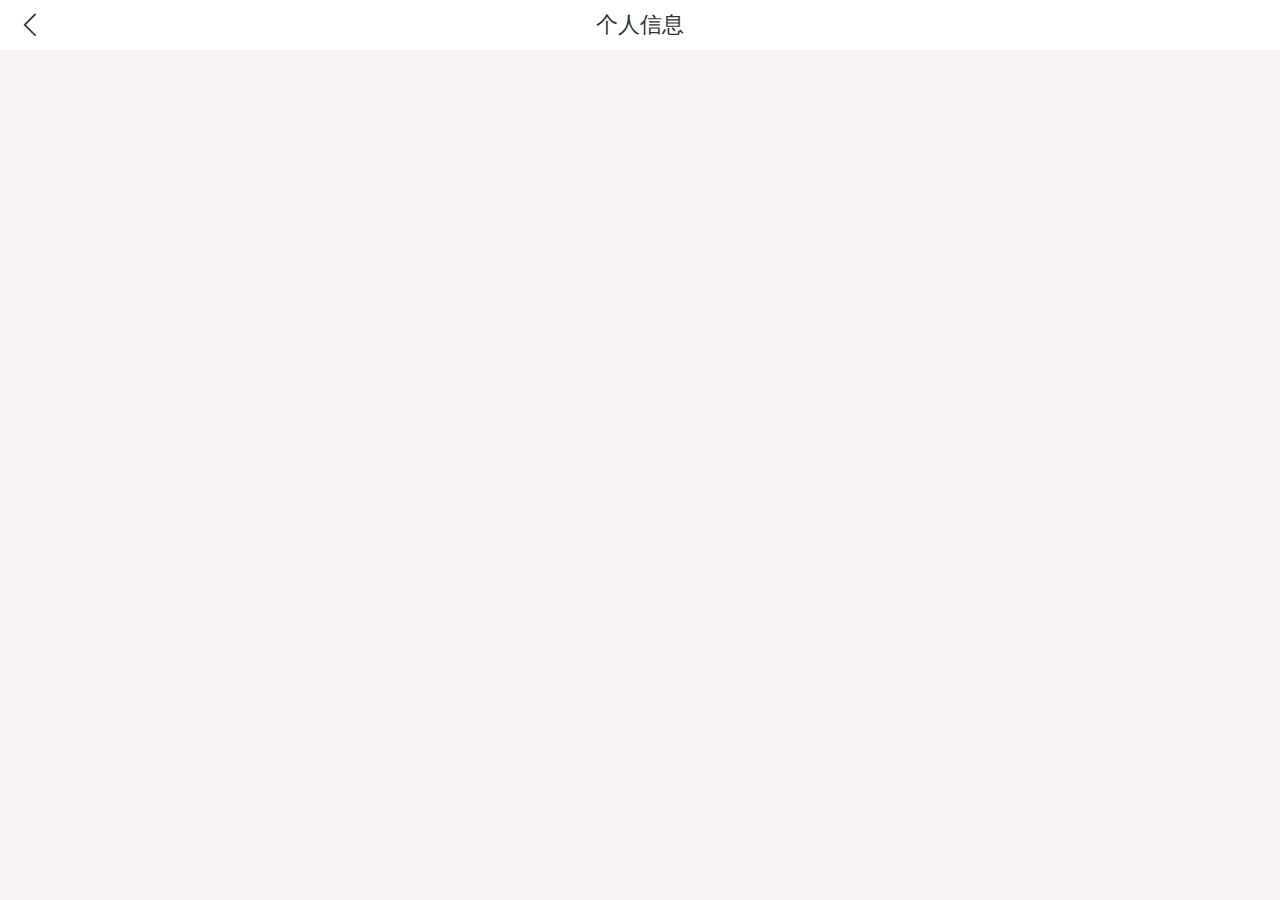
<file: widget/index.html>
<!doctype html>
<html>
<head>
    <meta charset="utf-8">
    <meta name="viewport" content="maximum-scale=1.0,minimum-scale=1.0,user-scalable=0,width=device-width,initial-scale=1.0"/>
    <meta name="format-detection" content="telephone=no,email=no,date=no,address=no">
    <title>Hello APP</title>
    <link rel="stylesheet" type="text/css" href="./css/api.css" />
    <link rel="stylesheet" type="text/css" href="./css/lib/aui.css" />
    <link rel="stylesheet" href="./css/common.css">
    <style media="screen">
      #header{height: 50px;background: #fff;width: 100%;position: relative;box-sizing: content-box;}
      .left{width: 60px;text-align: center;height: 50px;line-height: 50px;}
      .aui-iconfont{font-weight: bolder;font-size: 0.85rem;}
      .right{width: 60px;text-align: center;height: 50px;line-height: 50px;}
      .title{text-align: center;height: 50px;line-height: 50px;font-size: 0.85rem;}
    </style>
</head>
<body>
  <div id="header" class="flex-wrap">
    <div class="left" onclick="closeWin()">
      <i class="aui-iconfont aui-icon-left"></i>
    </div>
    <div class="title flex-con">个人信息</div>
    <div id="right-item" class="right" style="" tapmode="hover">
    </div>
  </div>
</body>
<script type="text/javascript" src="./script/api.js"></script>
<script type="text/javascript" src="./script/config.js"></script>
<script type="text/javascript" src="./script/common.js"></script>
<script type="text/javascript">
    var extra={};
    apiready = function(){
        var header = $api.dom('#header');
        //适配iOS 7+，Android 4.4+状态栏
        $api.fixStatusBar(header);
        $api.fixIos7Bar(header);
        api.setStatusBarStyle({
                    style : 'light',
                    color:"#ff7b17"
                });
        var headerH = $api.offset(header).h;
        extra   = api.pageParam; //IOS接受参数
        platform  = extra['platform'] ;
        if(platform=='ios'){
           $api.setStorage('typeVc',extra['typeVc']);
           plum_session 	= extra['plum_session'] ;
        }else{
            extra 	= JSON.parse(api.appParam); //安卓接收参数方式
            plum_session 	= extra['session'] ;
        }
        // var frameConfig=SKIP_LINK[extra['type']];
         var frameConfig=SKIP_LINK.companyAuthentication;
        var link=frameConfig.name;
        var title=frameConfig.title;
        $api.html($api.dom('.title'),title);
        api.openFrame({
            name: link,
            url: './html/frame-'+link+'.html',
            rect: {
                x: 0,
                y:headerH,
                w: 'auto',
                h: 'auto'
            }
        });
    };
    // 设置右侧按钮组 图片
    function setRightItemIcon(cfg){
      var right=("right" in cfg) && cfg['right'] ? cfg['right'] : false;;
      if(right){
        $api.html($api.dom('.right'),right.text);
        $api.addEvt($api.dom('.right'), 'click', function(){
          api.sendEvent({
              name: right.eventName,
              extra: { }
          });
        })
      }
    }
    /*
     * 设置右侧按钮组 文字
     */
    function setRightItemText(cfg) {
        var right 	= ("right" in cfg) && cfg['right'] ? cfg['right'] : false;
        if(right){
          $api.css($api.dom('.right'), 'width:90px');
          $api.html($api.dom('.right'),right.text);
          $api.addEvt($api.dom('.right'), 'click', function(){
            api.sendEvent({
                name: right.eventName,
                extra: { }
            });
          })
        }
    }
    function closeWin() {
    var left 	= ("left" in extra) && extra['left'] ? extra['left'] : false;
    if (left) {
        api.sendEvent({
            name : left['eventName']
        });
    }
    api.closeWin();
}
</script>
</html>
</file>
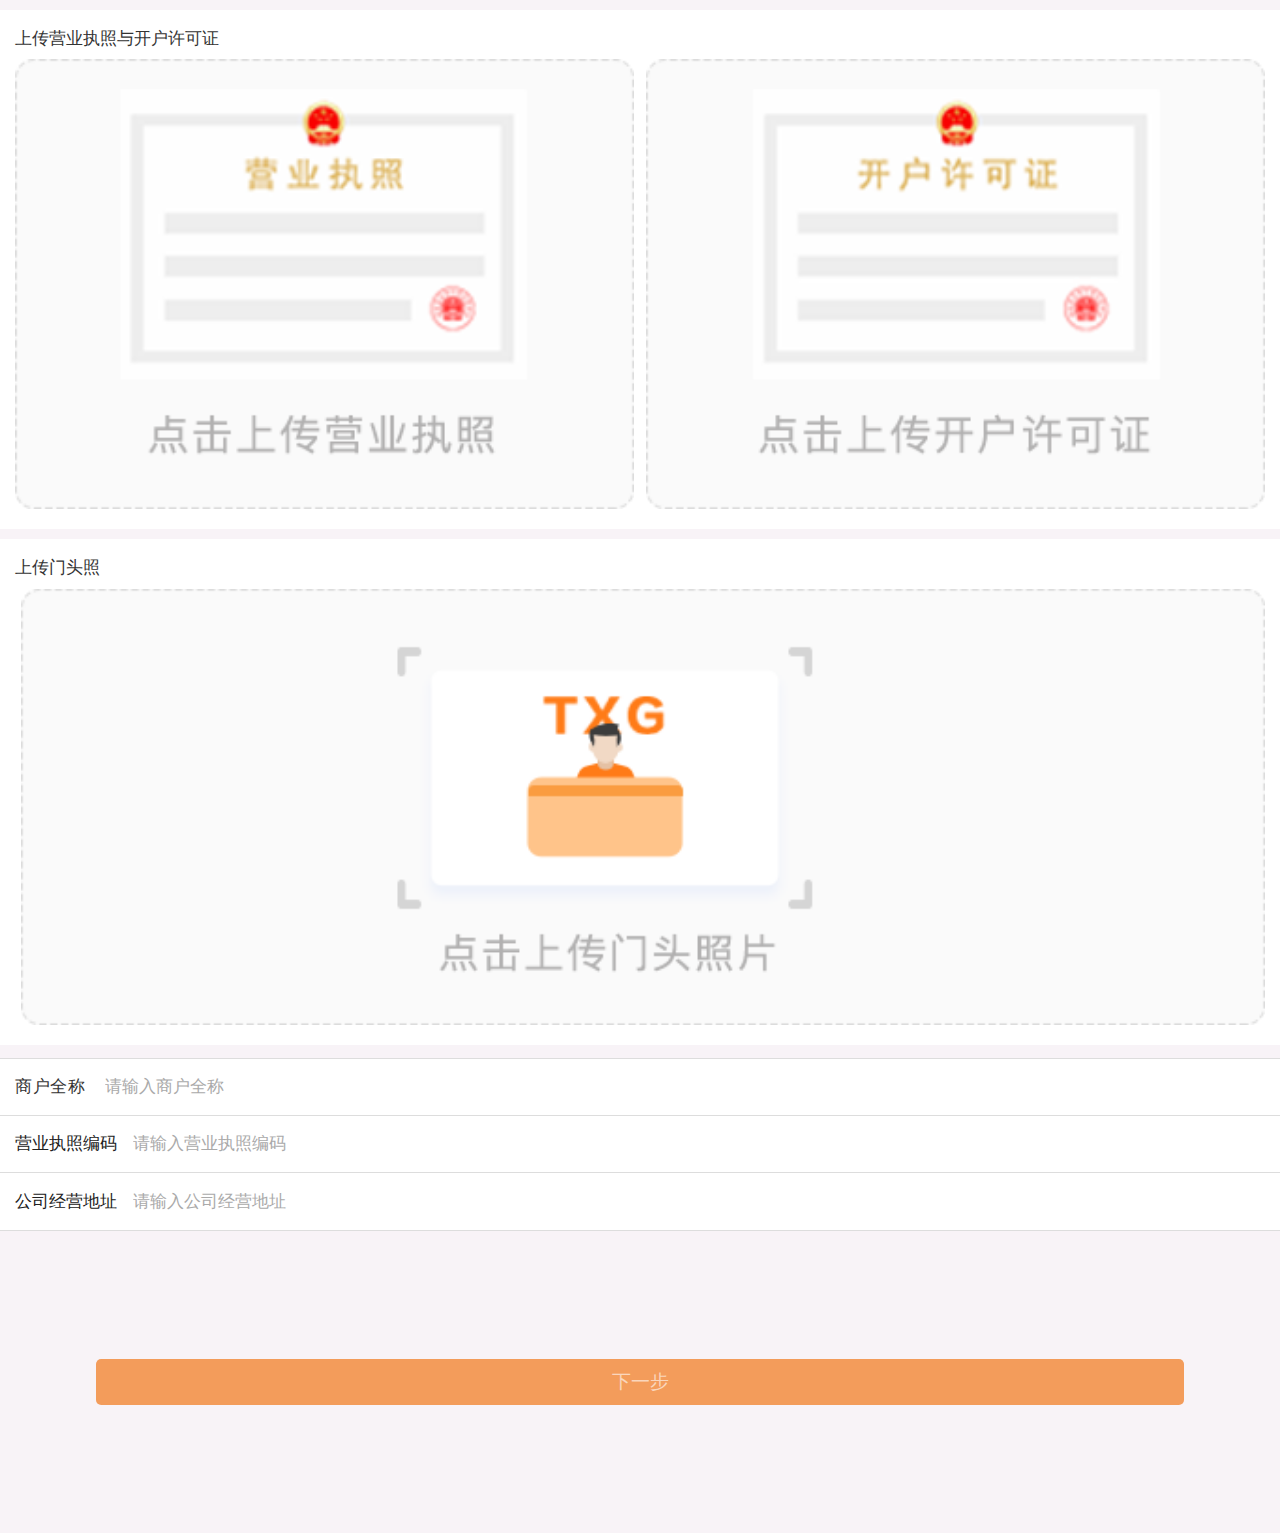
<file: widget/html/frame-companyAuthentication.html>
<!DOCTYPE html>
  <html>
  <head>
      <meta charset="utf-8">
      <meta name="viewport" content="maximum-scale=1.0,minimum-scale=1.0,user-scalable=0,width=device-width,initial-scale=1.0"/>
      <title>开通企业版</title>
      <link rel="stylesheet" type="text/css" href="../css/api.css"/>
      <link rel="stylesheet" type="text/css" href="../css/lib/aui.css"/>
      <link rel="stylesheet" type="text/css" href="../css/common.css"/>
      <link rel="stylesheet" type="text/css" href="../css/companyAuthentication.css"/>
  </head>
  <body>
    <!-- 主内容结构 -->
    <section id="main-con" class="company_authentication">
      <div class="img_list">
        <div class="img_list-caption">上传营业执照与开户许可证</div>
        <div class="img_wrap flex-wrap aui-margin-t-5">
          <div class="yyzz aui-padded-r-5" onclick="getPicture()">
            <img src="../image/yezz.png" alt="">
          </div>
          <div class="khxkz aui-padded-l-5" onclick="getPicture()">
            <img src="../image/khxkz.png" alt="">
          </div>
        </div>
      </div>
      <div class="img_list">
        <div class="img_list-caption">上传门头照</div>
        <div class="img_wrap flex-wrap aui-margin-t-5">
          <div class="doorHead aui-padded-l-5" onclick="getPicture()">
            <img src="../image/mtz.png" alt="">
          </div>
        </div>
      </div>
            <div class="aui-form">
                <form action="">
                    <ul class="aui-list aui-form-list aui-margin-t-10">
                      <li class="aui-list-item flex-wrap">
                          <div class="aui-list-item-inner">
                              <div class="label">
                                  商户全称
                              </div>
                              <div class="aui-list-item-input flex-con">
                                  <input type="text" class="aui-item-input" placeholder="请输入商户全称">
                              </div>
                          </div>
                      </li>

                        <li class="aui-list-item flex-wrap">
                            <div class="aui-list-item-inner">
                                <div class="aui-list-item_name">
                                    营业执照编码
                                </div>
                                <div class="aui-list-item-input flex-con">
                                    <input type="text" class="aui-item-input" placeholder="请输入营业执照编码">
                                </div>
                            </div>
                        </li>
                          <li class="aui-list-item flex-wrap">
                              <div class="aui-list-item-inner">
                                  <div class="aui-list-item_name">
                                      公司经营地址
                                  </div>
                                  <div class="aui-list-item-input flex-con">
                                      <input type="text" class="aui-item-input" placeholder="请输入公司经营地址">
                                  </div>
                              </div>
                          </li>

                    </ul>

                    <div class="aui-btn aui-btn-block aui-btn-disabled" onclick="nextStep()">下一步</div>
                    <!-- <div class="register-btn" tapmode="hover" onclick="confirm()">确定</div> -->
                </form>
            </div>
    </section>
  </body>
  <script type="text/javascript" src="../script/api.js"></script>
  <script type="text/javascript" src="../script/common.js"></script>
  <script type="text/javascript">
      apiready = function(){

      };
      function getPicture(){

        plumSelectPicture(function(path){
          plumUploadImageType(path,'',imgRender)
        })
      }
      function imgRender(src){
        alert(src)
        $api.attr($api.dom('.IDcard img'), 'src', src);
      }
      function nextStep(){
        plumOpenCommonWin('IDcardAuthentication','企业版商户')
      }
  </script>
  </html>
</file>
<file: widget/css/api.css>
html{
	font-family: sans-serif;
}
html,body,header,section,footer,div,ul,ol,li,img,a,span,em,del,legend,center,strong,var,fieldset,form,label,dl,dt,dd,cite,input,hr,time,mark,code,figcaption,figure,textarea,h1,h2,h3,h4,h5,h6,p{
	margin:0;
	border:0;
	padding:0;
	font-style:normal;
}
html,body {
	-webkit-touch-callout:none;
	-webkit-text-size-adjust:none;
	-webkit-tap-highlight-color:rgba(0, 0, 0, 0);
	-webkit-user-select:none;
	background-color: #fff;
}
nav,article,aside,details,main,header,footer,section,fieldset,figcaption,figure{
	display: block;
}
img,a,button,em,del,strong,var,label,cite,small,time,mark,code,textarea{
	display:inline-block;
}
header,section,footer {
	position:relative;
}
ol,ul{
	list-style:none;
}
input,button,textarea {
	border:0;
	margin:0;
	padding:0;
	font-size:1em;
	line-height:1em;
	/*-webkit-appearance:none;*/
	background-color:rgba(0, 0, 0, 0);
}
span{
	display:inline-block;
}
a:active, a:hover {
  outline: 0;
}
a, a:visited{
	text-decoration:none;
}

label, .wordWrap{
    word-wrap: break-word;
    word-break: break-all;
}
table {
  border-collapse: collapse;
  border-spacing: 0;
}
td,th {
  padding: 0;
}
.clearfix:after{
	content: ' ';
	display: block;
	clear: both;
	visibility:hidden;
	line-height: 0;
	height:0;
}
.loading_more{
	display: block;
	height: 1.5em;
	width: 100%;
}
.loading_more:before {
	display: inline-block; vertical-align: text-bottom;
	content: ' '; height: 16px; width: 16px; margin-right: 6px;
	background: url(../image/loading_more.gif) no-repeat center;
	-webkit-background-size: contain;
	background-size: contain;
} 
.loading_more:after {
	content: '加载更多';	
}
</file>
<file: widget/css/lib/aui.css>
/*
 * =========================================================================
 * APIClud - AUI UI 框架    流浪男  QQ：343757327  http://www.auicss.com
 * Verson 2.1
 * =========================================================================
 */
 /*初始化类*/
@charset "UTF-8";
html{
	font-family: "Helvetica Neue", Helvetica, sans-serif;
	font-size: 20px;
}
html,body {
	-webkit-touch-callout:none;
	-webkit-text-size-adjust:none;
	-webkit-tap-highlight-color:rgba(0, 0, 0, 0);
	-webkit-user-select:none;
	width: 100%;
}
body {
	line-height: 1.5;
	font-size: 0.8rem;
	color: #212121;
	background-color: #f5f5f5;
	outline: 0;
}
html,body,header,section,footer,div,ul,ol,li,img,a,span,em,del,legend,center,strong,var,fieldset,form,label,dl,dt,dd,cite,input,hr,time,mark,code,figcaption,figure,textarea,h1,h2,h3,h4,h5,h6,p{
	margin:0;
	border:0;
	padding:0;
	font-style:normal;
}
* {
	-webkit-box-sizing: border-box;
	      	box-sizing: border-box;
	-webkit-user-select: none;
	-webkit-tap-highlight-color: transparent;
	outline: none;
}
@media only screen and (min-width: 400px) {
	html {
		font-size: 21.33333333px !important;
	}
}
@media only screen and (min-width: 414px) {
	html {
		font-size: 21px !important;
	}
}
@media only screen and (min-width: 480px) {
	html {
		font-size: 25.6px !important;
	}
}
ul, li {
	list-style: none;
}
p {
	font-size: 0.7rem;
	color: #757575;
}
a {
	color: #0062cc;
	text-decoration: none;
	background-color: transparent;
}
textarea {
	overflow: hidden;
	resize: none;
}
button {
	overflow: visible;
}
button,select {
	text-transform: none;
}
button,input,select,textarea {
	font: inherit;
	color: inherit;
}
/*自动隐藏文字*/
.aui-ellipsis-1 {
	overflow: hidden;
	white-space: nowrap;
	text-overflow: ellipsis;
}
.aui-ellipsis {
	display: -webkit-box !important;
	overflow: hidden;
	text-overflow: ellipsis;
	word-wrap: break-word;
	word-break: break-all;
	white-space: normal !important;
	-webkit-line-clamp: 1;
	-webkit-box-orient: vertical;
}
.aui-ellipsis-2 {
	display: -webkit-box !important;
	overflow: hidden;
	text-overflow: ellipsis;
	word-wrap: break-word;
	word-break: break-all;
	white-space: normal !important;
	-webkit-line-clamp: 2;
	-webkit-box-orient: vertical;
}
/*水平线*/
.aui-hr {
	width: 100%;
	position: relative;
	border-top: 1px solid #dddddd;
	height: 1px;
}
@media screen and (-webkit-min-device-pixel-ratio:1.5) {
	.aui-hr{
		border: none;
        background-size: 100% 1px;
		background-repeat: no-repeat;
		background-position: top;
        background-image: linear-gradient(0,#dddddd,#dddddd 50%,transparent 50%);
        background-image: -webkit-linear-gradient(90deg,#dddddd,#dddddd 50%,transparent 50%);
	}
}
/*内外边距类*/
.aui-padded-0 {
	padding: 0 !important;
}
.aui-padded-5 {
	padding: 0.25rem !important;
}
.aui-padded-10 {
	padding: 0.5rem !important;
}
.aui-padded-15 {
	padding: 0.75rem !important;
}
.aui-padded-t-0 {
	padding-top: 0 !important;
}
.aui-padded-t-5 {
	padding-top: 0.25rem !important;
}
.aui-padded-t-10 {
	padding-top: 0.5rem !important;
}
.aui-padded-t-15 {
	padding-top: 0.75rem !important;
}
.aui-padded-b-0 {
	padding-bottom: 0 !important;
}
.aui-padded-b-5 {
	padding-bottom: 0.25rem !important;
}
.aui-padded-b-10 {
	padding-bottom: 0.5rem !important;
}
.aui-padded-b-15 {
	padding-bottom: 0.75rem !important;
}
.aui-padded-l-0 {
	padding-left: 0 !important;
}
.aui-padded-l-5 {
	padding-left: 0.25rem !important;
}
.aui-padded-l-10 {
	padding-left: 0.5rem !important;
}
.aui-padded-l-15 {
	padding-left: 0.75rem !important;
}
.aui-padded-r-0 {
	padding-right: 0 !important;
}
.aui-padded-r-5 {
	padding-right: 0.25rem !important;
}
.aui-padded-r-10 {
	padding-right: 0.5rem !important;
}
.aui-padded-r-15 {
	padding-right: 0.75rem !important;
}
.aui-margin-0 {
	margin: 0 !important;
}
.aui-margin-5 {
	margin: 0.25rem !important;
}
.aui-margin-10 {
	margin: 0.5rem !important;
}
.aui-margin-15 {
	margin: 0.75rem !important;
}
.aui-margin-t-0 {
	margin-top: 0 !important;
}
.aui-margin-t-5 {
	margin-top: 0.25rem !important;
}
.aui-margin-t-10 {
	margin-top: 0.5rem !important;
}
.aui-margin-t-15 {
	margin-top: 0.75rem !important;
}
.aui-margin-b-0 {
	margin-bottom: 0 !important;
}
.aui-margin-b-5 {
	margin-bottom: 0.25rem !important;
}
.aui-margin-b-10 {
	margin-bottom: 0.5rem !important;
}
.aui-margin-b-15 {
	margin-bottom: 0.75rem !important;
}
.aui-margin-l-0 {
	margin-left: 0 !important;
}
.aui-margin-l-5 {
	margin-left: 0.25rem !important;
}
.aui-margin-l-10 {
	margin-left: 0.5rem !important;
}
.aui-margin-l-15 {
	margin-left: 0.75rem !important;
}
.aui-margin-r-0 {
	margin-right: 0 !important;
}
.aui-margin-r-5 {
	margin-right: 0.25rem !important;
}
.aui-margin-r-10 {
	margin-right: 0.5rem !important;
}
.aui-margin-r-15 {
	margin-right: 0.75rem !important;
}
.aui-clearfix {
	clear: both;
}
.aui-clearfix:before {
	display: table;
	content: " ";
}
.aui-clearfix:after {
	clear: both;
}
/*文字对齐*/
.aui-text-left {
	text-align: left !important;
}
.aui-text-center {
	text-align: center !important;
}
.aui-text-justify {
	text-align: justify !important;
}
.aui-text-right {
	text-align: right !important;
}
/*文字、背景颜色*/
h1,h2,h3,h4,h5,h6 {
	font-weight: 400;
}
h1 {
	font-size: 1.2rem;
}
h2 {
	font-size: 1rem;
}
h3 {
	font-size: 0.8rem;
}
h4 {
	font-size: 0.7rem;
}
h5 {
	font-size: 0.7rem;
	font-weight: normal;
	color: #757575;
}
h6 {
	font-size: 0.7rem;
	font-weight: normal;
	color: #757575;
}
h1 small,h2 small,h3 small,h4 small {
	font-weight: normal;
	line-height: 1;
	color: #757575;
}
h5 small,h6 small {
	font-weight: normal;
	line-height: 1;
	color: #757575;
}
h1 small,h2 small,h3 small {
	font-size: 65%;
}
h4 small,h5 small,h6 small {
	font-size: 75%;
}
img {
	max-width: 100%;
	display: block;
}
.aui-font-size-12 {
	font-size: 0.6rem !important;
}
.aui-font-size-14 {
	font-size: 0.7rem !important;
}
.aui-font-size-16 {
	font-size: 0.8rem !important;
}
.aui-font-size-18 {
	font-size: 0.9rem !important;
}
.aui-font-size-20 {
	font-size: 1rem !important;
}
.aui-text-default {
	color: #212121 !important;
}
.aui-text-white {
	color: #ffffff !important;
}
.aui-text-primary {
	color: #00bcd4 !important;
}
.aui-text-success {
	color: #009688 !important;
}
.aui-text-info {
	color: #03a9f4 !important;
}
.aui-text-warning {
	color: #ffc107 !important;
}
.aui-text-danger {
	color: #e51c23 !important;
}
.aui-text-pink {
	color: #e91e63 !important;
}
.aui-text-purple {
	color: #673ab7 !important;
}
.aui-text-indigo {
	color: #3f51b5 !important;
}
.aui-bg-default {
	background-color: #f5f5f5 !important;
}
.aui-bg-primary {
	background-color: #00bcd4 !important;
}
.aui-bg-success {
	background-color: #009688 !important;
}
.aui-bg-info {
	background-color: #03a9f4 !important;
}
.aui-bg-warning {
	background-color: #f1c40f !important;
}
.aui-bg-danger {
	background-color: #e51c23 !important;
}
.aui-bg-pink {
	background-color: #e91e63 !important;
}
.aui-bg-purple {
	background-color: #673ab7 !important;
}
.aui-bg-indigo {
	background-color: #3f51b5 !important;
}
/*警告、成功颜色*/
.aui-warning,
.aui-warning label,
.aui-warning .aui-input,
.aui-warning .aui-iconfont {
	color: #e51c23 !important;
}
.aui-success,
.aui-success label,
.aui-success .aui-input,
.aui-success .aui-iconfont {
	color: #009688 !important;
}
/*对齐,显示，隐藏等*/
.aui-pull-right {
	float: right !important;
}
.aui-pull-left {
	float: left !important;
}
.aui-hide {
	display: none !important;
}
.aui-show {
	display: block !important;
}
.aui-invisible {
	visibility: hidden;
}
.aui-inline {
	display: inline-block;
	vertical-align: top;
}
.aui-mask {
    position: fixed;
    width: 100%;
    height: 100%;
    top: 0;
    left: 0;
    background: rgba(0, 0, 0, 0.3);
    opacity: 0;
    z-index: 99;
    visibility: hidden;
    -webkit-transition: opacity .3s,-webkit-transform .3s;
    transition: opacity .3s,transform .3s;
}
.aui-mask.aui-mask-in {
	visibility: visible;
  	opacity: 1;
}
.aui-mask.aui-mask-out {
	opacity: 0;
}
img.aui-img-round {
	border-radius: 50%;
}
/*基本容器*/
.aui-content {
	-webkit-overflow-scrolling: touch;
	overflow-x: hidden;
	word-break: break-all;
}
.aui-content-padded {
  	margin: 0.75rem;
  	position: relative;
  	word-break: break-all;
  	-webkit-overflow-scrolling: touch;
}
/*栅格类*/
.aui-row {
	overflow: hidden;
	margin: 0;
}
.aui-row-padded {
	margin-left: -0.125rem;
	margin-right: -0.125rem;
}
.aui-row-padded [class*=aui-col-] {
	padding: 0.125rem;
}
.aui-col-xs-1,.aui-col-xs-2,.aui-col-xs-3,.aui-col-xs-4,.aui-col-xs-5,.aui-col-xs-6,.aui-col-xs-7,.aui-col-xs-8,.aui-col-xs-9,.aui-col-xs-10,.aui-col-xs-11,.aui-col-5 {
	position: relative;
	float: left;
}
.aui-col-xs-12 {
	width: 100%;
	position: relative;
}
.aui-col-xs-11 {
	width: 91.66666667%;
}
.aui-col-xs-10 {
	width: 83.33333333%;
}
.aui-col-xs-9 {
	width: 75%;
}
.aui-col-xs-8 {
	width: 66.66666667%;
}
.aui-col-xs-7 {
	width: 58.33333333%;
}
.aui-col-xs-6 {
	width: 50%;
}
.aui-col-xs-5 {
	width: 41.66666667%;
}
.aui-col-xs-4 {
	width: 33.33333333%;
}
.aui-col-xs-3 {
	width: 25%;
}
.aui-col-xs-2 {
	width: 16.66666667%;
}
.aui-col-xs-1 {
	width: 8.33333333%;
}
.aui-col-5 {
	width: 20%;
}
/*标签*/
.aui-label {
	display: inline-block;
	padding: 0.2rem 0.25rem;
	font-size: 0.6rem;
	line-height: 1;
	color: #616161;
    background-color: #dddddd;
	text-align: center;
	white-space: nowrap;
	vertical-align: middle;
	border-radius: 0.15rem;
	position: relative;
}

.aui-label-primary {
	color: #ffffff;
	background-color: #00bcd4;
}
.aui-label-success {
	color: #ffffff;
	background-color: #009688;
}
.aui-label-info {
  color: #ffffff;
  background-color: #03a9f4;
}
.aui-label-warning {
	color: #ffffff;
	background-color: #ffc107;
}
.aui-label-danger {
	color: #ffffff;
	background-color: #e51c23;
}
.aui-label-outlined {
	background-color: transparent;
	position: relative;
}
.aui-label-outlined:after {
    -webkit-border-radius: 2px;
    border-radius: 2px;
    height: 200%;
    content: '';
    width: 200%;
	border: 1px solid #d9d9d9;
    position: absolute;
    top: -1px;
    left: -1px;
    transform: scale(0.5);
    -webkit-transform: scale(0.5);
    transform-origin: 0 0;
    -webkit-transform-origin: 0 0;
    z-index: 1;
}
.aui-label-outlined.aui-label-primary,
.aui-label-outlined.aui-label-primary:after {
	color: #00bcd4;
	border-color: #00bcd4;
}
.aui-label-outlined.aui-label-success,
.aui-label-outlined.aui-label-success:after {
	color: #009688;
	border-color: #009688;
}
.aui-label-outlined.aui-label-info,
.aui-label-outlined.aui-label-info:after {
  	color: #03a9f4;
  	border-color: #03a9f4;
}
.aui-label-outlined.aui-label-warning,
.aui-label-outlined.aui-label-warning:after {
	color: #ffc107;
	border-color: #ffc107;
}
.aui-label-outlined.aui-label-danger,
.aui-label-outlined.aui-label-danger:after {
	color: #e51c23;
	border-color: #e51c23;
}
.aui-label .aui-iconfont {
	font-size: 0.6rem;
}
/*角标*/
.aui-badge {
	display: inline-block;
	width: auto;
	text-align: center;
	min-width: 0.8rem;
	height: 0.8rem;
    line-height: 0.8rem;
    padding: 0 0.2rem;
    font-size: 0.6rem;
    color: #ffffff;
    background-color: #ff2600;
    border-radius: 0.4rem;
    position: absolute;
    top: 0.2rem;
    left: 60%;
    z-index: 99;
}
.aui-dot {
	display: inline-block;
    width: 0.4rem;
    height: 0.4rem;
    background: #ff2600;
    border-radius: 0.5rem;
    position: absolute;
    top: 0.3rem;
    right: 20%;
    z-index: 99;
}
/*按钮样式*/
button, .aui-btn {
	position: relative;
	display: inline-block;
	font-size: 0.7rem;
	font-weight: 400;
	font-family: inherit;
	text-decoration: none;
	text-align: center;
	margin: 0;
	background: #dddddd;
	padding: 0 0.6rem;
	height: 1.5rem;
	line-height: 1.5rem;
	border-radius: 0.2rem;
	white-space: nowrap;
	text-overflow: ellipsis;
	vertical-align: middle;
	-webkit-box-sizing: border-box;
			box-sizing: border-box;
	-webkit-user-select: none;
	      	user-select: none;
}
.aui-btn:active {
	color: #212121;
	background-color: #bdbdbd;
}
.aui-btn-primary {
	color: #ffffff;
	background-color: #00bcd4;
}
.aui-btn-primary.aui-active, .aui-btn-primary:active {
	color: #ffffff;
	background-color: #00acc1;
}
.aui-btn-success {
	color: #ffffff;
	background-color: #009688;
}
.aui-btn-success.aui-active, .aui-btn-success:active {
	color: #fff;
	background-color: #00897b;
}
.aui-btn-info {
	color: #ffffff !important;
	background-color: #03a9f4 !important;
}
.aui-btn-info.aui-active, .aui-btn-info:active {
	color: #fff !important;
	background-color: #039be5 !important;
}
.aui-btn-warning {
	color: #ffffff !important;
	background-color: #ffc107 !important;
}
.aui-btn-warning.aui-active, .aui-btn-warning:active {
	color: #ffffff !important;
	background-color: #ffb300 !important;
}
.aui-btn-danger {
	color: #ffffff !important;
	background-color: #e51c23 !important;
}
.aui-btn-danger.aui-active, .aui-btn-danger:active {
	color: #ffffff !important;
	background-color: #dd191b !important;
}
.aui-btn-block {
	display: block;
	width: 100%;
	height: 2.5rem;
	line-height: 2.55rem;
	margin-bottom: 0;
	font-size: 0.9rem;
}
.aui-btn-block.aui-btn-sm {
	font-size: 0.7rem;
	height: 1.8rem;
	line-height: 1.85rem;
}
.aui-btn .aui-iconfont, .aui-btn-block .aui-iconfont {
	margin-right: 0.3rem;
}
.aui-btn .aui-badge, .aui-btn-block .aui-badge {
	margin-left: 0.3rem;
}
.aui-btn-outlined {
	background: transparent !important;
	border: 1px solid #bdbdbd;
}
.aui-btn-outlined:active {
	background: transparent !important;
}
.aui-btn-default.aui-btn-outlined {
	color: #bdc3c7 !important;
	border: 1px solid #dcdcdc !important;
}
.aui-btn-primary.aui-btn-outlined {
	color: #00bcd4 !important;
	border: 1px solid #00bcd4 !important;
}
.aui-btn-success.aui-btn-outlined {
	color: #009688 !important;
	border: 1px solid #009688 !important;
}
.aui-btn-info.aui-btn-outlined {
	color: #03a9f4 !important;
	border: 1px solid #03a9f4 !important;
}
.aui-btn-warning.aui-btn-outlined {
	color: #ffc107 !important;
	border: 1px solid #ffc107 !important;
}
.aui-btn-danger.aui-btn-outlined {
	color: #e51c23 !important;
	border: 1px solid #e51c23 !important;
}
/*
*表单类\输入框\radio\checkbox
**/
.aui-input,
input[type="text"],
input[type="password"],
input[type="search"],
input[type="email"],
input[type="tel"],
input[type="url"],
input[type="date"],
input[type="datetime-local"],
input[type="time"],
input[type="number"],
select,
textarea {
    border: none;
    background-color: transparent;
    border-radius: 0;
    box-shadow: none;
    display: block;
    padding: 0;
    margin: 0;
    width: 100%;
    height: 2.2rem;
    line-height: normal;
    color: #424242;
    font-size: 0.8rem;
    font-family: inherit;
    box-sizing: border-box;
    -webkit-user-select: text;
            user-select: text;
    -webkit-appearance: none;
            appearance: none;
}
input[type="search"]::-webkit-search-cancel-button {
	display: none;
}
.aui-scroll-x {
	position: relative;
	overflow-y: auto;
	-webkit-overflow-scrolling: touch;
}
.aui-scroll-y {
	position: relative;
	width: 100%;
	overflow-x: auto;
	-webkit-overflow-scrolling: touch;
}
::-webkit-scrollbar{
	width:0px;
}
/*列表*/
.aui-list {
    position: relative;
    font-size: 0.8rem;
    background-color: #ffffff;
    border-top: 1px solid #dddddd;
}
.aui-list .aui-content {
	overflow: hidden;
}
.aui-list.aui-list-noborder,
.aui-list.aui-list-noborder {
    border-top: none;
}
.aui-list .aui-list-header {
    background-color: #dddddd;
    color: #212121;
    position: relative;
    font-size: 0.6rem;
    padding: 0.4rem 0.75rem;
    -webkit-box-sizing: border-box;
    		box-sizing: border-box;
    display: -webkit-box;
    display: -webkit-flex;
    display: flex;
    -webkit-box-pack: justify;
    -webkit-justify-content: space-between;
    		justify-content: space-between;
    -webkit-box-align: center;
    -webkit-align-items: center;
    		align-items: center;
}
.aui-list .aui-list-item {
    list-style: none;
    margin: 0;
    padding: 0;
    padding-left: 0.75rem;
    color: #212121;
    border-bottom: 1px solid #dddddd;
    position: relative;
    min-height: 2.2rem;
    -webkit-box-sizing: border-box;
    		box-sizing: border-box;
    display: -webkit-box;
    display: -webkit-flex;
    display: flex;
    -webkit-box-pack: justify;
    -webkit-justify-content: space-between;
    		justify-content: space-between;
}
.aui-list.aui-list-noborder .aui-list-item:last-child {
    border-bottom: 0;
}
.aui-list .aui-list-item-inner {
    position: relative;
    min-height: 2.2rem;
	padding-right: 0.75rem;
    width: 100%;
    -webkit-box-sizing: border-box;
    		box-sizing: border-box;
    display: -webkit-box;
    display: -webkit-flex;
    display: flex;
    -webkit-box-flex: 1;
    -webkit-box-pack: justify;
    -webkit-justify-content: space-between;
			justify-content: space-between;
    -webkit-box-align: center;
    -webkit-align-items: center;
			align-items: center;
}

.aui-list .aui-list-item:active {
    background-color: #f5f5f5;
}
.aui-list .aui-list-item-text {
    font-size: 0.7rem;
    color: #757575;
    position: relative;
    -webkit-box-sizing: border-box;
    		box-sizing: border-box;
    display: -webkit-box;
    display: -webkit-flex;
    display: flex;
    -webkit-box-pack: justify;
    -webkit-justify-content: space-between;
            justify-content: space-between;
    -webkit-align-items: center;
    		align-items: center;
}
.aui-list .aui-list-item-title {
    font-size: 0.8rem;
    position: relative;
    max-width: 100%;
    color: #212121;
}
.aui-list .aui-list-item-right,
.aui-list-item-title-row em {
	max-width: 50%;
	position: relative;
    font-size: 0.6rem;
    color: #757575;
    margin-left: 0.25rem;
}
.aui-list .aui-list-item-inner p {
    overflow: hidden;
}
.aui-list .aui-list-media-list {
    -webkit-box-orient: vertical;
    -webkit-box-direction: normal;
    -webkit-flex-direction: column;
            flex-direction: column;
}
.aui-media-list-item-inner {
	-webkit-box-sizing: border-box;
			box-sizing: border-box;
    display: -webkit-box;
    display: -webkit-flex;
    display: flex;
}
.aui-media-list .aui-list-item {
	display: block;
}
.aui-media-list .aui-list-item-inner {
	display: block;
	padding-top: 0.5rem;
    padding-bottom: 0.5rem;
}
.aui-media-list-item-inner + .aui-info {
	margin-right: 0.75rem;
}
.aui-list .aui-list-item-media {
	width: 4.5rem;
	position: relative;
    padding: 0.5rem 0;
    padding-right: 0.75rem;
    display: inherit;
    -webkit-flex-shrink: 0;
    		flex-shrink: 0;
    -webkit-flex-wrap: nowrap;
    		flex-wrap: nowrap;
    -webkit-box-align: center;
    -webkit-align-items: flex-start;
            align-items: flex-start;
}
.aui-list .aui-list-item-media img {
	width: 100%;
    display: block;
}
.aui-list .aui-list-item-media-list {
	margin-top: 0.25rem;
	padding-right: 0;
	display: block;
}
.aui-list [class*=aui-col-xs-] img{
    max-width: 100%;
    width: 100%;
    display: block;
}
.aui-list-item-middle .aui-list-item-inner:after {
	display: block;
}
.aui-list .aui-list-item-middle > .aui-list-item-media,
.aui-list .aui-list-item-middle > .aui-list-item-inner,
.aui-list .aui-list-item-middle > * {
    -webkit-box-align: center;
    		box-align: center;
    -webkit-align-items: center;
    		align-items: center;
}
.aui-list .aui-list-item-center > .aui-list-item-media,
.aui-list .aui-list-item-center > .aui-list-item-inner,
.aui-list .aui-list-item-center {
    -webkit-box-pack: center;
    -webkit-justify-content: center;
        	justify-content: center;
}
.aui-list .aui-list-item i.aui-iconfont {
    -webkit-align-self: center;
            align-self: center;
    font-size: 0.8rem;
}
.aui-list-item-inner.aui-list-item-arrow {
    overflow: hidden;
    padding-right: 1.5rem;
}
.aui-list-item-arrow:before {
    content: '';
    width: 0.4rem;
    height: 0.4rem;
    position: absolute;
    top: 50%;
    right: 0.75rem;
    margin-top: -0.2rem;
    background: transparent;
    border: 1px solid #dddddd;
    border-top: none;
    border-right: none;
    z-index: 2;
    -webkit-border-radius: 0;
            border-radius: 0;
    -webkit-transform: rotate(-135deg);
            transform: rotate(-135deg);
}
.aui-list-item.aui-list-item-arrow {
    padding-right: 0.75rem;
}
.aui-list label {
    line-height: 1.3rem;
}
.aui-list.aui-form-list .aui-list-item:active {
	background-color: #ffffff;
}
.aui-list.aui-form-list .aui-list-item-inner {
	-webkit-box-sizing: border-box;
    		box-sizing: border-box;
    display: -webkit-box;
    display: -webkit-flex;
    display: flex;
	padding: 0;
}
.aui-list .aui-list-item-label,
.aui-list .aui-list-item-label-icon {
	color: #212121;
    width: 35%;
    min-width: 1.5rem;
    margin: 0;
    padding: 0;
    padding-right: 0.25rem;
    line-height: 2.2rem;
    position: relative;
    overflow: hidden;
    white-space: nowrap;
    max-width: 100%;
    -webkit-box-sizing: border-box;
    		box-sizing: border-box;
    display: -webkit-box;
    display: -webkit-flex;
    display: flex;
    -webkit-align-items: center;
            align-items: center;
}
.aui-list .aui-list-item-label-icon {
    width: auto;
    padding-right: 0.75rem;
}
.aui-list .aui-list-item-input {
    width: 100%;
    padding: 0;
    padding-right: 0.75rem;
    -webkit-box-flex: 1;
            box-flex: 1;
    -webkit-flex-shrink: 1;
            flex-shrink: 1;
}
.aui-list.aui-select-list .aui-list-item:active {
	background-color: #ffffff;
}
.aui-list.aui-select-list .aui-list-item-inner {
    display: block;
    padding-top: 0.5rem;
    padding-bottom: 0.5rem;
    -webkit-align-self: stretch;
    		align-self: stretch;
}
.aui-list.aui-select-list .aui-list-item-label {
	width: auto;
	min-width: 2.2rem;
    padding: 0.5rem 0;
    padding-right: 0.75rem;
}
.aui-list.aui-form-list .aui-list-item-btn {
	padding: 0.75rem 0.75rem 0.75rem 0;
}
.aui-list textarea {
    overflow: auto;
    margin: 0.5rem 0;
    height: 3rem;
    line-height: 1rem;
    resize: none;
}
.aui-list .aui-list-item-right .aui-badge,
.aui-list .aui-list-item-right .aui-dot {
	display: inherit;
}
@media screen and (-webkit-min-device-pixel-ratio:1.5) {
	.aui-list {
		border: none;
        background-size: 100% 1px;
		background-repeat: no-repeat;
		background-position: top;
        background-image: linear-gradient(0,#dddddd,#dddddd 50%,transparent 50%);
	}
	.aui-list .aui-list-item {
		border: none;
        background-size: 100% 1px;
		background-repeat: no-repeat;
		background-position: bottom;
        background-image: linear-gradient(0,#dddddd,#dddddd 50%,transparent 50%);
        background-image: -webkit-linear-gradient(90deg,#dddddd,#dddddd 50%,transparent 50%);
	}

	.aui-list.aui-list-in .aui-list-item {
		border: none;
        background-size: 100% 1px;
		background-repeat: no-repeat;
		background-position: 0.75rem bottom;
        background-image: linear-gradient(0,#dddddd,#dddddd 50%,transparent 50%);
        background-image: -webkit-linear-gradient(90deg,#dddddd,#dddddd 50%,transparent 50%);
	}
	.aui-list.aui-list-in .aui-list-item:last-child {
		background-position: bottom;
	}
	.aui-list.aui-list-noborder,
	.aui-list.aui-list-noborder .aui-list-item:last-child {
		border: none;
        background-size: 100% 0;
        background-image: none;
	}
}
/*tab切换类*/
.aui-tab {
	position: relative;
    background-color: #ffffff;
    display: -webkit-box;
    display: -webkit-flex;
    display: flex;
    -webkit-flex-wrap: nowrap;
            flex-wrap: nowrap;
    -webkit-align-self: center;
            align-self: center;
}
.aui-tab-item {
    width: 100%;
    height: 2.2rem;
    line-height: 2.2rem;
    position: relative;
    font-size: 0.7rem;
    text-align: center;
    color: #212121;
    margin-left: -1px;
    -webkit-box-flex: 1;
            box-flex: 1;
}
.aui-tab-item.aui-active {
    color: #039be5;
    border-bottom: 2px solid #039be5;
}
/*卡片列表布局*/
.aui-card-list {
	position: relative;
    margin-bottom: 0.75rem;
    background: #ffffff;
}
.aui-card-list-header,
.aui-card-list-footer {
	position: relative;
	min-height: 2.2rem;
    padding: 0.5rem 0.75rem;
    -webkit-box-sizing: border-box;
    		box-sizing: border-box;
    display: -webkit-box;
    display: -webkit-flex;
    display: flex;
    -webkit-box-pack: justify;
    -webkit-justify-content: space-between;
    		justify-content: space-between;
    -webkit-box-align: center;
    -webkit-align-items: center;
    		align-items: center;
}
.aui-card-list-header {
	font-size: 0.8rem;
	color: #212121;
}
.aui-card-list-header.aui-card-list-user {
	display: block;
}
.aui-card-list-user-avatar {
	width: 2rem;
	float: left;
	margin-right: 0.5rem;
}
.aui-card-list-user-avatar img {
	width: 100%;
	display: block;
}
.aui-card-list-user-name {
	color: #212121;
	position: relative;
	font-size: 0.7rem;
	-webkit-box-sizing: border-box;
			box-sizing: border-box;
    display: -webkit-box;
    display: -webkit-flex;
    display: flex;
    -webkit-box-pack: justify;
    -webkit-justify-content: space-between;
    		justify-content: space-between;
    -webkit-box-align: center;
    -webkit-align-items: center;
    		align-items: center;
}
.aui-card-list-user-name > *,
.aui-card-list-user-name small {
	position: relative;
}
.aui-card-list-user-name small {
	color: #757575;
}
.aui-card-list-user-info {
	color: #757575;
	font-size: 0.6rem;
}
.aui-card-list-content {
	position: relative;
}
.aui-card-list-content-padded {
	position: relative;
	padding: 0.5rem 0.75rem;
}
.aui-card-list-content,
.aui-card-list-content-padded {
	word-break: break-all;
	font-size: 0.7rem;
	color: #212121;
}
.aui-card-list-content img,
.aui-card-list-content-padded img {
	width: 100%;
	display: block;
}
.aui-card-list-footer {
	font-size: 0.7rem;
	color: #757575;
}
.aui-card-list-footer > * {
	position: relative;
}
.aui-card-list-footer.aui-text-center {
	display: -webkit-box;
    display: -webkit-flex;
    display: flex;
	-webkit-box-pack: center;
    box-pack: center;
    -webkit-justify-content: center;
    justify-content: center;
}
.aui-card-list-footer .aui-iconfont {
	font-size: 0.9rem;
}
/*宫格布局*/
.aui-grid {
	width: 100%;
	background-color: #ffffff;
	display: table;
	table-layout: fixed;
}
.aui-grid [class*=aui-col-] {
	display: table-cell;
	position: relative;
    text-align: center;
    vertical-align: middle;
    padding: 1rem 0;
}
.aui-grid [class*=aui-col-xs-]:active {
	background-color: #f5f5f5;
}
.aui-grid .aui-iconfont {
	position: relative;
    z-index: 20;
    top: 0;
    height: 1.4rem;
    font-size: 1.4rem;
    line-height: 1.4rem;
}
.aui-grid .aui-grid-label {
	display: block;
    font-size: 0.7rem;
    position: relative;
    margin-top: 0.25rem;
}
.aui-grid .aui-badge {
	position: absolute;
    top: 0.5rem;
    left: 60%;
    z-index: 99;
}
.aui-grid .aui-dot {
	position: absolute;
    top: 0.5rem;
    right: 20%;
    z-index: 99;
}
/*单选、多选、开关*/
.aui-radio,
.aui-checkbox {
    width: 1.2rem;
    height: 1.2rem;
    background-color: #ffffff;
    border: solid 1px #dddddd;
    -webkit-border-radius: 0.6rem;
    border-radius: 0.6rem;
    font-size: 0.8rem;
    margin: 0;
    padding: 0;
    position: relative;
    display: inline-block;
    vertical-align: top;
    cursor: default;
    -webkit-appearance: none;
    -webkit-user-select: none;
            user-select: none;
    -webkit-transition: background-color ease 0.1s;
            transition: background-color ease 0.1s;
}
.aui-checkbox {
    border-radius: 0.1rem;
}
.aui-radio:checked,
.aui-radio.aui-checked,
.aui-checkbox:checked,
.aui-checkbox.aui-checked {
    background-color: #03a9f4;
    border: solid 1px #03a9f4;
    text-align: center;
    background-clip: padding-box;
}
.aui-radio:checked:before,
.aui-radio.aui-checked:before,
.aui-checkbox:checked:before,
.aui-checkbox.aui-checked:before,
.aui-radio:checked:after,
.aui-radio.aui-checked:after,
.aui-checkbox:checked:after,
.aui-checkbox.aui-checked:after {
    content: '';
    width: 0.5rem;
    height: 0.3rem;
    position: absolute;
    top: 50%;
    left: 50%;
    margin-left: -0.25rem;
    margin-top: -0.25rem;
    background: transparent;
    border: 1px solid #ffffff;
    border-top: none;
    border-right: none;
    z-index: 2;
    -webkit-border-radius: 0;
            border-radius: 0;
    -webkit-transform: rotate(-45deg);
            transform: rotate(-45deg);
}
.aui-radio:disabled,
.aui-radio.aui-disabled,
.aui-checkbox:disabled,
.aui-checkbox.aui-disabled {
    background-color: #dddddd;
    border: solid 1px #dddddd;
}
.aui-radio:disabled:before,
.aui-radio.aui-disabled:before,
.aui-radio:disabled:after,
.aui-radio.aui-disabled:after,
.aui-checkbox:disabled:before,
.aui-checkbox.aui-disabled:before,
.aui-checkbox:disabled:after,
.aui-checkbox.aui-disabled:after {
    content: '';
    width: 0.5rem;
    height: 0.3rem;
    position: absolute;
    top: 50%;
    left: 50%;
    margin-left: -0.25rem;
    margin-top: -0.25rem;
    background: transparent;
    border: 1px solid #ffffff;
    border-top: none;
    border-right: none;
    z-index: 2;
    -webkit-border-radius: 0;
            border-radius: 0;
    -webkit-transform: rotate(-45deg);
            transform: rotate(-45deg);
}
.aui-switch {
    width: 2.3rem;
    height: 1.2rem;
    position: relative;
    vertical-align: top;
    border: 1px solid #dddddd;
    background-color: #dddddd;
    border-radius: 0.6rem;
    background-clip: content-box;
    display: inline-block;
    outline: none;
    -webkit-appearance: none;
            appearance: none;
    -webkit-user-select: none;
            user-select: none;
    -webkit-box-sizing: border-box;
            box-sizing: border-box;
    -webkit-background-clip: padding-box;
            background-clip: padding-box;
    -webkit-transition: all 0.2s linear;
            transition: all 0.2s linear;
}
.aui-switch:before {
    width: 1.1rem;
    height: 1.1rem;
    position: absolute;
    top: 0;
    left: 0;
    border-radius: 0.6rem;
    background-color: #fff;
    content: '';
    -webkit-transition: left 0.2s;
            transition: left 0.2s;
}
.aui-switch:checked {
    border-color: #03a9f4;
    background-color: #03a9f4;
}
.aui-switch:checked:before {
    left: 1.1rem;
}
/*导航栏*/
.aui-bar {
	position: relative;
	top: 0;
	right: 0;
	left: 0;
	z-index: 10;
	width: 100%;
	min-height: 2.25rem;
	font-size: 0.9rem;
	text-align: center;
	display: table;
}
.aui-bar-nav {
	top: 0;
	line-height: 2.25rem;
	background-color: #03a9f4;
	color: #ffffff;
}
.aui-title a {
	color: inherit;
}
.aui-bar-nav .aui-title {
	min-height: 2.25rem;
	position: absolute;
	margin: 0;
	text-align: center;
	white-space: nowrap;
	right: 5rem;
	left: 5rem;
	width: auto;
	overflow: hidden;
	text-overflow: ellipsis;
	z-index: 2;
}
.aui-bar-nav a {
	color: #ffffff;
}
.aui-bar-nav .aui-iconfont {
	position: relative;
	z-index: 20;
	font-size: 0.9rem;
	color: #ffffff;
	font-weight: 400;
	line-height: 2.25rem;
}
.aui-bar-nav .aui-pull-left {
	padding: 0 0.5rem;
	font-size: 0.8rem;
	font-weight: 400;
	z-index: 2;
	-webkit-box-sizing: border-box;
			box-sizing: border-box;
    display: -webkit-box;
    display: -webkit-flex;
    display: flex;
    -webkit-align-items: center;
            align-items: center;
}
.aui-bar-nav .aui-pull-right {
	padding: 0 0.5rem;
	font-size: 0.8rem;
	font-weight: 400;
	z-index: 2;
	-webkit-box-sizing: border-box;
			box-sizing: border-box;
    display: -webkit-box;
    display: -webkit-flex;
    display: flex;
    -webkit-align-items: center;
            align-items: center;
}
.aui-bar-nav .aui-btn {
	position: relative;
	z-index: 20;
	height: 2.25rem;
	line-height: 2.25rem;
	padding-top: 0;
	padding-bottom: 0;
	margin: 0;
	border-radius: 0.1rem;
	border-width: 0;
	background: transparent !important;
}
.aui-bar-nav .aui-btn.aui-btn-outlined {
	position: relative;
	padding: 0 0.15rem;
	margin: 0.5rem;
	height: 1.25rem;
	line-height: 1.25rem;
	border-width: 1px;
	background: transparent !important;
	border-color: #ffffff;
}
.aui-bar-nav .aui-btn:active {
	background: none;
}
.aui-bar-nav .aui-btn .aui-iconfont {
	font-size: 0.9rem;
	line-height: 1.25rem;
	padding: 0;
	margin: 0;
	color: #ffffff;
}
.aui-bar-light {
	color: #03a9f4;
	background-color: #ffffff;
	border-bottom: 1px solid #dddddd;
}
.aui-bar-nav.aui-bar-light .aui-iconfont {
	color: #03a9f4;
}
.aui-bar-nav.aui-bar-light .aui-btn-outlined {
	border-color: #03a9f4;
}
@media screen and (-webkit-min-device-pixel-ratio:1.5) {
	.aui-bar.aui-bar-light {
		border: none;
        background-size: 100% 1px;
		background-repeat: no-repeat;
		background-position: bottom;
        background-image: linear-gradient(0,#dddddd,#dddddd 50%,transparent 50%);
        background-image: -webkit-linear-gradient(90deg,#dddddd,#dddddd 50%,transparent 50%);
	}
}
/*底部切换栏*/
.aui-bar-tab {
	position: fixed;
	top: auto;
	bottom: 0;
	table-layout: fixed;
	background-color: #ffffff;
	color: #757575;
}
.aui-bar-tab .aui-bar-tab-item {
	display: table-cell;
	position: relative;
    width: 1%;
    height: 2.5rem;
    text-align: center;
    vertical-align: middle;
}
.aui-bar-tab .aui-active {
	color: #039be5;
}
.aui-bar-tab .aui-bar-tab-item .aui-iconfont {
	position: relative;
    z-index: 20;
    top: 0.1rem;
    height: 1.2rem;
    font-size: 1rem;
    line-height: 1rem;
}
.aui-bar-tab .aui-bar-tab-label {
	display: block;
    font-size: 0.6rem;
    position: relative;
}
.aui-bar-tab .aui-badge {
    position: absolute;
    top: 0.1rem;
    left: 55%;
    z-index: 99;
}
.aui-bar-tab .aui-dot {
    position: absolute;
    top: 0.1rem;
    right: 30%;
    z-index: 99;
}
/*按钮工具栏*/
.aui-bar-btn {
	position: relative;
    font-size: 0.7rem;
    display: table;
    white-space: nowrap;
    margin: 0 auto;
    padding: 0;
    border: none;
    width: 100%;
    min-height: 1.8rem;
}
.aui-bar-btn-item {
    display: table-cell;
    position: relative;
    width: 1%;
    line-height: 1.6rem;
    text-align: center;
    vertical-align: middle;
    border-radius: 0;
    position: relative;
    border-width: 1px;
    border-style: solid;
    border-color: #03a9f4;
    border-left-width: 0;
}
.aui-bar-btn .aui-input,
.aui-bar-btn input,
.aui-bar-btn select {
	padding-left: 0.25rem;
	padding-right: 0.25rem;
    height: 1.8rem;
}
.aui-bar-btn-sm {
    min-height: 1.3rem;
}
.aui-bar-btn.aui-bar-btn-sm  .aui-input,
.aui-bar-btn.aui-bar-btn-sm  input,
.aui-bar-btn.aui-bar-btn-sm  select {
    height: 1.2rem;
}
.aui-bar-btn-sm .aui-bar-btn-item {
    line-height: 1.3rem;
    font-size: 0.6rem;
}
.aui-bar-btn-item.aui-active {
    background-color: #03a9f4;
    color: #ffffff;
}
.aui-bar-btn-item:first-child {
    border-left-width: 1px;
    border-top-left-radius: 0.2rem;
    border-bottom-left-radius: 0.2rem;
}
.aui-bar-btn-item:last-child {
    border-top-right-radius: 0.2rem;
    border-bottom-right-radius: 0.2rem;
    border-left: 0px;
}
.aui-bar-btn.aui-bar-btn-full .aui-bar-btn-item:first-child {
    border-left-width: 0;
    border-top-left-radius: 0;
    border-bottom-left-radius: 0;
}
.aui-bar-btn.aui-bar-btn-full .aui-bar-btn-item:last-child {
    border-right-width: 0;
    border-top-right-radius: 0;
    border-bottom-right-radius: 0;
}
.aui-bar-btn.aui-bar-btn-round .aui-bar-btn-item:first-child {
    border-top-left-radius: 1.5rem;
    border-bottom-left-radius: 1.5rem;
}
.aui-bar-btn.aui-bar-btn-round .aui-bar-btn-item:last-child {
    border-top-right-radius: 1.5rem;
    border-bottom-right-radius: 1.5rem;
}
.aui-bar-nav .aui-bar-btn {
	margin-top: 0.45rem;
	margin-bottom: 0.4rem;
    min-height: 1.3rem;
}
.aui-bar-nav .aui-bar-btn-item {
    line-height: 1.3rem;
    border-color: #ffffff;
}
.aui-bar-nav .aui-bar-btn-item.aui-active {
    background-color: #ffffff;
    color: #03a9f4;
}
.aui-bar-nav.aui-bar-light .aui-bar-btn-item {
    border-color: #03a9f4;
}
.aui-bar-nav.aui-bar-light .aui-bar-btn-item.aui-active {
    background-color: #03a9f4;
    color: #ffffff;
}
.aui-bar-nav > .aui-bar-btn {
	width: 50%;
}
.aui-info {
	position: relative;
    padding: 0.5rem 0;
    font-size: 0.7rem;
    color: #757575;
    background-color: transparent;
    -webkit-box-sizing: border-box;
    		box-sizing: border-box;
    display: -webkit-box;
    display: -webkit-flex;
    display: flex;
    -webkit-box-pack: justify;
    -webkit-justify-content: space-between;
    		justify-content: space-between;
    -webkit-box-align: center;
    -webkit-align-items: center;
    		align-items: center;

}
.aui-info-item {
	-webkit-box-sizing: border-box;
			box-sizing: border-box;
	display: -webkit-box;
    display: -webkit-flex;
    display: flex;
    -webkit-box-align: center;
    -webkit-align-items: center;
    		align-items: center;
}
.aui-info-item > *,
.aui-info > * {
	display: inherit;
	position: relative;
}
/*进度条*/
.aui-progress {
	width: 100%;
	height: 1rem;
	border-radius: 0.2rem;
	overflow: hidden;
	background-color: #f0f0f0;
}
.aui-progress-bar {
	float: left;
	width: 0;
	height: 100%;
	font-size: 0.6rem;
	line-height: 1rem;
	color: #ffffff;
	text-align: center;
	background-color: #03a9f4;
}
.aui-progress.sm,
.aui-progress-sm {
	height: 0.5rem;
}
.aui-progress.sm,
.aui-progress-sm,
.aui-progress.sm .aui-progress-bar,
.aui-progress-sm .aui-progress-bar {
	border-radius: 1px;
}
.aui-progress.xs,
.aui-progress-xs {
	height: 0.35rem;
}
.aui-progress.xs,
.aui-progress-xs,
.aui-progress.xs .progress-bar,
.aui-progress-xs .progress-bar {
	border-radius: 1px;
}
.aui-progress.xxs,
.aui-progress-xxs {
	height: 0.15rem;
}
.aui-progress.xxs,
.aui-progress-xxs,
.aui-progress.xxs .progress-bar,
.aui-progress-xxs .progress-bar {
	border-radius: 1px;
}
/*滑块*/
.aui-range {
    position: relative;
    display: inline-block;
}
.aui-range input[type='range']{
    height: 0.2rem;
    border: 0;
    border-radius: 2px;
    background-color: #f0f0f0;
    position: relative;
    -webkit-appearance: none !important;
}
.aui-range input[type='range']::-webkit-slider-thumb {
    width: 1.2rem;
    height: 1.2rem;
    border-radius: 50%;
    border-color: #03a9f4;
    background-color: #03a9f4;
    -webkit-appearance: none !important;
}
.aui-range .aui-range-tip {
    font-size: 1rem;
    position: absolute;
    z-index: 999;
    top: -1.5rem;
    width: 2.4rem;
    height: 1.5rem;
    line-height: 1.5rem;
    text-align: center;
    color: #666666;
    border: 1px solid #dddddd;
    border-radius: 0.3rem;
    background-color: #ffffff;
}
.aui-input-row .aui-range input[type='range'] {
	width: 90%;
	margin-left: 5%;
}
/*搜索条*/
.aui-searchbar {
    display: -webkit-box;
    -webkit-box-pack: center;
    -webkit-box-align: center;
    height: 2.2rem;
    overflow: hidden;
    width: 100%;
    background-color: #ebeced;
    color: #9e9e9e;
    -webkit-backface-visibility: hidden;
  			backface-visibility: hidden;
}
.aui-searchbar.focus {
    -webkit-box-pack: start;
}
.aui-searchbar-input {
    margin: 0 0.5rem;
	background-color: #ffffff;
    border-radius: 0.25rem;
    height: 1.4rem;
    line-height: 1.4rem;
    font-size: 0.7rem;
    position: relative;
    padding-left: 0.5rem;
    display: -webkit-box;
    -webkit-box-flex: 1;
}
.aui-searchbar form {
	width: 90%;
}
.aui-searchbar-input input {
    color: #666666;
    width: 80%;
    padding: 0;
    margin: 0;
    height: 1.4rem;
    line-height: normal;
    border: 0;
    -webkit-appearance: none;
    font-size: 0.7rem;
}
.aui-searchbar input::-webkit-input-placeholder {
	color: #ccc;
}
.aui-searchbar .aui-iconfont {
    line-height: 1.4rem;
    margin-right: 0.25rem;
    color: #9e9e9e !important;
}
.aui-searchbar .aui-searchbar-btn {
	font-size: 0.7rem;
	color: #666666;
	margin-right: -2.2rem;
	width: 2.2rem;
	height: 1.4rem;
	padding-right: 0.5rem;
	line-height: 1.4rem;
	text-align: center;
	-webkit-transition: all .3s;
	      	transition: all .3s;
}
.aui-searchbar-clear-btn {
	position: absolute;
	right: 5px;
	top: 3px;
	width: 1.1rem;
	height: 1.1rem;
	background: #eeeeee;
	border-radius: 50%;
	line-height: 0.6rem;
	text-align: center;
	display: none;
}
.aui-searchbar-clear-btn .aui-iconfont {
	font-size: 0.6rem;
	margin: 0 auto;
	position: relative;
	top: -2px;
}
.aui-searchbar .aui-searchbar-btn .aui-iconfont {
	color: #666666;
}
/*信息提示条*/
.aui-tips {
    padding: 0 0.75rem;
    width: 100%;
    z-index: 99;
    height: 1.9rem;
    line-height: 1.9rem;
   	position: relative;
    background-color: rgba(0,0,0,.6);
    color: #ffffff;
    display: -webkit-box;
    display: -webkit-flex;
    display: flex;
    -webkit-box-pack: justify;
    -webkit-justify-content: space-between;
            justify-content: space-between;
    -webkit-align-items: center;
    		align-items: center;
}
.aui-tips .aui-tips-title {
	padding: 0 0.5rem;
	font-size: 0.7rem;
    position: relative;
    max-width: 100%;
}
/*toast*/
.aui-toast {
	background: rgba(0, 0, 0, 0.7);
	text-align: center;
	border-radius: 0.25rem;
	color: #ffffff;
	position: fixed;
	z-index: 3;
	top: 45%;
	left: 50%;
	width: 7.5em;
	padding: 0.5rem;
	margin-left: -3.75em;
	margin-top: -4rem;
	display: none;
}
.aui-toast .aui-iconfont {
	display: block;
	font-size: 2.6rem;
}
.aui-toast-content {
	font-size: 0.7rem;
  /*margin: 0 0 0.75rem;*/
}
.aui-toast-loading {
    background-color: #ffffff;
    border-radius: 100%;
    margin: 0.75rem 0;
    -webkit-animation-fill-mode: both;
        	animation-fill-mode: both;
    border: 2px solid #ffffff;
    border-bottom-color: transparent;
    height: 2.25rem;
    width: 2.25rem;
    background: transparent !important;
    display: inline-block;
    -webkit-animation: rotate 1s 0s linear infinite;
        	animation: rotate 1s 0s linear infinite;
}
/*dialog*/
.aui-dialog {
	width: 13.5rem;
	text-align: center;
	position: fixed;
	z-index: 999;
	left: 50%;
	margin-left: -6.75rem;
	margin-top: 0;
	top: 45%;
	border-radius: 0.3rem;
	opacity: 0;
	background-color: #ffffff;
	-webkit-transform: translate3d(0, 0, 0) scale(1.2);
          	transform: translate3d(0, 0, 0) scale(1.2);
 	-webkit-transition-property: -webkit-transform, opacity;
          	transition-property: transform, opacity;
    /*display: none;*/
}
.aui-dialog-header {
    padding: 0.5rem 0.75rem 0 0.75rem;
    text-align: center;
    font-size: 1em;
    color: #212121;
}
.aui-dialog-body {
    padding: 0.75rem;
    overflow: hidden;
    font-size: 0.875em;
    color: #757575;
}
.aui-dialog-body input {
	border: 1px solid #dddddd;
	height: 1.8rem;
	line-height: 1.8rem;
	min-height: 1.8rem;
	padding-left: 0.25rem;
	padding-right: 0.25rem;
}
.aui-dialog-footer {
    position: relative;
    font-size: 1em;
    border-top: 1px solid #dddddd;
    display: -webkit-box;
    display: -webkit-flex;
    display: flex;
    -webkit-box-pack: center;
	-webkit-justify-content: center;
			justify-content: center;
}
.aui-dialog-btn {
	position: relative;
	display: block;
    width: 100%;
	padding: 0 0.25rem;
	height: 2.2rem;
	font-size: 0.8rem;
	line-height: 2.2rem;
	text-align: center;
	color: #0894ec;
	border-right: 1px solid #dddddd;
	white-space: nowrap;
	text-overflow: ellipsis;
	overflow: hidden;
	-webkit-box-sizing: border-box;
			box-sizing: border-box;
	-webkit-box-flex: 1;
			box-flex: 1;
}
.aui-dialog-btn:last-child {
	border-right: none;
}
.aui-dialog.aui-dialog-in {
	opacity: 1;
	-webkit-transition-duration: 300ms;
	      transition-duration: 300ms;
	-webkit-transform: translate3d(0, 0, 0) scale(1);
	      transform: translate3d(0, 0, 0) scale(1);
}
.aui-dialog.aui-dialog-out {
	opacity: 0;
	-webkit-transition-duration: 300ms;
	      transition-duration: 300ms;
	-webkit-transform: translate3d(0, 0, 0) scale(0.815);
	      transform: translate3d(0, 0, 0) scale(0.815);
}
@media only screen and (-webkit-min-device-pixel-ratio: 1.5) {
    .aui-dialog-footer {
		border: none;
        background-size: 100% 1px;
		background-repeat: no-repeat;
		background-position: top;
        background-image: linear-gradient(0,#dddddd,#dddddd 50%,transparent 50%);
        background-image: -webkit-linear-gradient(90deg,#dddddd,#dddddd 50%,transparent 50%);
	}
	.aui-dialog-btn {
		border: none;
        background-image: -webkit-linear-gradient(0deg, #dddddd, #dddddd 50%, transparent 50%);
        background-image: linear-gradient(270deg, #dddddd, #dddddd 50%, transparent 50%);
        background-size: 1px 100%;
        background-repeat: no-repeat;
        background-position: right;
	}
	.aui-dialog-btn:last-child {
		border: none;
        background-size: 0 100%;
	}
	.aui-dialog-body input {
        border: none;
        background-image: -webkit-linear-gradient(270deg, #dddddd, #dddddd 50%, transparent 50%), -webkit-linear-gradient(180deg, #dddddd, #dddddd 50%, transparent 50%), -webkit-linear-gradient(90deg, #dddddd, #dddddd 50%, transparent 50%), -webkit-linear-gradient(0, #dddddd, #dddddd 50%, transparent 50%);
        background-image: linear-gradient(180deg, #dddddd, #dddddd 50%, transparent 50%), linear-gradient(270deg, #dddddd, #dddddd 50%, transparent 50%), linear-gradient(0deg, #dddddd, #dddddd 50%, transparent 50%), linear-gradient(90deg, #dddddd, #dddddd 50%, transparent 50%);
        background-size: 100% 1px, 1px 100%, 100% 1px, 1px 100%;
        background-repeat: no-repeat;
        background-position: top, right top, bottom, left top;
    }
}
/*popup*/
.aui-popup {
    padding: 0;
    margin: 0;
    background: transparent;
    position: fixed;
    height: auto;
    min-width: 7rem;
    min-height: 4.5rem;
    z-index: 999;
    opacity: 0;
 	-webkit-transition-property: -webkit-transform, opacity;
          	transition-property: transform, opacity;
}
.aui-popup.aui-popup-in {
	opacity: 1;
	-webkit-transition-duration: 300ms;
	      transition-duration: 300ms;
}
.aui-popup.aui-popup-out {
	opacity: 0;
	-webkit-transition-duration: 300ms;
	      transition-duration: 300ms;
}
.aui-popup-right {
    right: 0.75rem;
}
.aui-popup-content {
    background-color: #ffffff;
    border-radius: 0.2rem;
    overflow: hidden;
    min-height: 4.5rem;
    height: 100%;
}
.aui-popup-top,
.aui-popup-top-left,
.aui-popup-top-right {
    top: 0.45rem;
}
.aui-popup-top {
    left: 50%;
    margin-left: -3.5rem;
}
.aui-popup-top-left {
    left: 0.45rem;
}
.aui-popup-top-right {
    right: 0.45rem;
}
.aui-popup-arrow {
    position: absolute;
    width: 10px;
    height: 10px;
    -webkit-transform-origin: 50% 50% 0;
            transform-origin: 50% 50% 0;
    background-color: transparent;
    background-image: -webkit-linear-gradient(45deg, #ffffff, #ffffff 50%, transparent 50%);
    background-image: linear-gradient(45deg, #ffffff, #ffffff 50%, transparent 50%);
}
.aui-popup-top .aui-popup-arrow,
.aui-popup-top-left .aui-popup-arrow,
.aui-popup-top-right .aui-popup-arrow {
    top: 0.2rem;
    -webkit-transform: rotate(135deg);
            transform: rotate(135deg);
}
.aui-popup-top .aui-popup-arrow {
    left: 50%;
    margin-left: -0.25rem;
    margin-top: -0.4rem;
}
.aui-popup-top-left .aui-popup-arrow {
    left: 0.25rem;
    margin-top: -0.4rem;
}
.aui-popup-top-right .aui-popup-arrow {
    right: 0.25rem;
    margin-top: -0.4rem;
}
.aui-popup-bottom,
.aui-popup-bottom-left,
.aui-popup-bottom-right {
    bottom: 0.45rem;
}
.aui-popup-bottom {
    left: 50%;
    margin-left: -3.5rem;
}
.aui-popup-bottom-left {
    left: 0.45rem;
}
.aui-popup-bottom-right {
    right: 0.45rem;
}
.aui-popup-bottom .aui-popup-arrow,
.aui-popup-bottom-left .aui-popup-arrow,
.aui-popup-bottom-right .aui-popup-arrow {
    -webkit-transform: rotate(-45deg);
            transform: rotate(-45deg);
    bottom: 0.2rem;
}
.aui-popup-bottom .aui-popup-arrow {
    left: 50%;
    margin-left: -0.25rem;
    margin-bottom: -0.4rem;
}
.aui-popup-bottom-left .aui-popup-arrow {
    left: 0.25rem;
    margin-bottom: -0.4rem;
}
.aui-popup-bottom-right .aui-popup-arrow {
    right: 0.25rem;
    margin-bottom: -0.4rem;
}
.aui-popup .aui-list {
	background: transparent;
}
.aui-popup-content .aui-list img {
	display: block;
	width: 1rem;
}
/*actionsheet*/
.aui-actionsheet {
    width: 100%;
    position: fixed;
    bottom: 0;
    left: 0;
    padding: 0 0.5rem;
    z-index: 999;
    opacity: 0;
    -webkit-transition: opacity .3s,-webkit-transform .3s;
    transition: opacity .3s,transform .3s;
    -webkit-transform: translate3d(0,100%,0);
    transform: translate3d(0,100%,0);
}
.aui-actionsheet-btn {
    background-color: #ffffff;
    border-radius: 6px;
    text-align: center;
    margin-bottom: 0.5rem;
}
.aui-actionsheet-title {
    font-size: 0.6rem;
    color: #999999;
    line-height: 1.8rem;
}
.aui-actionsheet-btn-item {
    height: 2.2rem;
    line-height: 2.2rem;
    color: #0075f0;
}
/*sharebox*/
.aui-sharebox {
    width: 100%;
    position: fixed;
    bottom: 0;
    left: 0;
    z-index: 999;
    background-color: #ffffff;
    opacity: 0;
    -webkit-transition: opacity .3s,-webkit-transform .3s;
    transition: opacity .3s,transform .3s;
    -webkit-transform: translate3d(0,100%,0);
    transform: translate3d(0,100%,0);
}
.aui-sharebox .aui-row {
    padding: 0.5rem 0;
}
.aui-sharebox img {
    display: block;
    width: 50%;
    margin: 0 auto;
}
.aui-sharebox.aui-grid [class*=aui-col-] {
    padding: 0.5rem 0;
}
.aui-sharebox.aui-grid .aui-grid-label {
    font-size: 0.6rem;
    color: #757575;
}
.aui-sharebox-close-btn {
    width: 100%;
    height: 2.2rem;
    line-height: 2.2rem;
    color: #757575;
    text-align: center;
    font-size: 0.7rem;
}
/*折叠菜单*/
.aui-collapse-header.aui-active {
    background: #ececec;
}
.aui-collapse .aui-list-item:active{
    background: #ececec;
}
.aui-collapse-content {
    display: none;
}
.aui-collapse-content .aui-list-item:last-child {
    border-bottom: 0;
}
@media screen and (-webkit-min-device-pixel-ratio:1.5) {
    .aui-collapse-content .aui-list-item:last-child {
        background-position: bottom;
    }
    .aui-list.aui-collapse.aui-list-noborder,
    .aui-list.aui-collapse.aui-list-noborder .aui-collapse-content:last-child .aui-list-item:last-child {
        border: none;
        background-size: 100% 1px;
        background-repeat: no-repeat;
        background-position: 0 bottom;
        background-image: linear-gradient(0,#dddddd,#dddddd 50%,transparent 50%);
        background-image: -webkit-linear-gradient(90deg,#dddddd,#dddddd 50%,transparent 50%);
    }
    .aui-list.aui-collapse.aui-list-noborder,
    .aui-list.aui-collapse.aui-list-noborder .aui-collapse-item:last-child .aui-list-item:last-child {
        border: none;
        background-size: 100% 0;
        background-image: none;
    }
    .aui-list.aui-collapse.aui-list-noborder .aui-collapse-item:last-child .aui-list-item.aui-collapse-header,
    .aui-list.aui-collapse.aui-list-noborder .aui-collapse-content .aui-list-item:last-child  {
        border: none;
        background-size: 100% 0;
        background-image: none;
    }
}
.aui-collapse-header.aui-active .aui-collapse-arrow {
    display: block;
    transform: rotate(180deg);
    -webkit-transform: rotate(180deg);
}
.aui-comment-box {
    background-color: #f6f6f6;
    margin-bottom: 0;
    width: 100%;
    position: fixed;
    bottom: 0;
    left: 0;
    z-index: 999;
    opacity: 0;
    -webkit-transition: opacity .3s,-webkit-transform .3s;
    transition: opacity .3s,transform .3s;
    -webkit-transform: translate3d(0,100%,0);
    transform: translate3d(0,100%,0);
    padding: 0.5rem;
}
.aui-comment-box .aui-card-list-content {
    padding: 0;
}
.aui-comment-box textarea {
    background: #ffffff;
    height: 4.5rem;
    padding: 0.25rem;
    border: 1px solid #eee;
}
.aui-comment-box .aui-card-list-header {
	padding: 0;
}
.aui-comment-box .aui-card-list-footer {
    padding: 0;
    min-height: 1 !important;
}
.aui-comment-box .aui-comment-box-confirm.aui-active {
    background-color: #03a9f4 !important;
    color: #ffffff;
}
/*聊天气泡*/
.aui-chat {
    width: 100%;
    height: 100%;
    padding: 0.5rem;
}
.aui-chat .aui-chat-item {
    position: relative;
    width: 100%;
    margin-bottom: 0.75rem;
    overflow: hidden;
    display: block;
}
.aui-chat .aui-chat-header {
    width: 100%;
    text-align: center;
    margin-bottom: 0.75rem;
    font-size: 0.6rem;
    color: #757575;
}
.aui-chat .aui-chat-left {
    float: left;
}
.aui-chat .aui-chat-right {
    float: right;
}
.aui-chat .aui-chat-media {
    display: inline-block;
    max-width: 2rem;
}
.aui-chat .aui-chat-media img {
    width: 100%;
    border-radius: 50%;
}
.aui-chat .aui-chat-inner {
    position: relative;
    overflow: hidden;
    display: inherit;
}
.aui-chat .aui-chat-arrow {
    content: '';
    position: absolute;
    width: 0.6rem;
    height: 0.6rem;
    top: 0.2rem;
    -webkit-transform-origin: 50% 50% 0;
            transform-origin: 50% 50% 0;
    background-color: transparent;
}
.aui-chat .aui-chat-left .aui-chat-arrow {
    background-image: -webkit-linear-gradient(45deg, #b3e5fc, #b3e5fc 50%, transparent 50%);
    background-image: linear-gradient(45deg, #b3e5fc, #b3e5fc 50%, transparent 50%);
    -webkit-transform: rotate(45deg);
            transform: rotate(45deg);
    left: -0.25rem;
}
.aui-chat .aui-chat-right .aui-chat-arrow {
    background-image: -webkit-linear-gradient(45deg, #ffffff, #ffffff 50%, transparent 50%);
    background-image: linear-gradient(45deg, #ffffff, #ffffff 50%, transparent 50%);
    -webkit-transform: rotate(-135deg);
            transform: rotate(-135deg);
    right: -0.25rem;
}
.aui-chat .aui-chat-content {
    color: #212121;
    font-size: 0.7rem;
    border-radius: 0.2rem;
    min-height: 2rem;
    position: relative;
    padding: 0.5rem;
    max-width: 80%;
    word-break: break-all;
    word-wrap: break-word;
}
.aui-chat .aui-chat-content img {
    max-width: 100%;
    display: block;
}
.aui-chat .aui-chat-status {
    position: relative;
    width: 2rem;
    height: 2rem;
    line-height: 2rem;
    text-align: center;
}
.aui-chat .aui-chat-name {
    width: 100%;
    position: relative;
    font-size: 0.6rem;
    color: #757575;
    margin-bottom: 0.25rem;
}
.aui-chat .aui-chat-left .aui-chat-name {
    left: 0.5rem;
}
.aui-chat .aui-chat-left .aui-chat-status {
    left: 0.5rem;
    float: left;
}
.aui-chat .aui-chat-left .aui-chat-media {
    width: 2rem;
    float: left;
}
.aui-chat .aui-chat-left .aui-chat-inner {
    max-width: 70%;
}
.aui-chat .aui-chat-left .aui-chat-content{
    background-color: #b3e5fc;
    float: left;
    left: 0.5rem;
}
.aui-chat .aui-chat-right .aui-chat-media {
    width: 2rem;
    float: right;
}
.aui-chat .aui-chat-right .aui-chat-inner {
    float: right;
    max-width: 70%;
}
.aui-chat .aui-chat-right .aui-chat-name {
    float: right;
    right: 0.5rem;
    text-align: right;
}
.aui-chat .aui-chat-right .aui-chat-content {
    background-color: #ffffff;
    right: 0.5rem;
    float: right;
}
.aui-chat .aui-chat-right .aui-chat-status {
    float: right;
    right: 0.5rem;
}
/*边框样式*/
.aui-border-l {
    border-left: 1px solid #dddddd;
}
.aui-border-r {
    border-right: 1px solid #dddddd;
}
.aui-border-t {
    border-top: 1px solid #dddddd;
}
.aui-border-b {
    border-bottom: 1px solid #dddddd;
}
.aui-border {
    border: 1px solid #dddddd;
}
@media screen and (-webkit-min-device-pixel-ratio:1.5) {
	.aui-border-l {
		border: none;
        background-image: -webkit-linear-gradient(0deg, #dddddd, #dddddd 50%, transparent 50%);
        background-image: linear-gradient(270deg, #dddddd, #dddddd 50%, transparent 50%);
        background-size: 1px 100%;
        background-repeat: no-repeat;
        background-position: left;
	}
	.aui-border-r {
		border: none;
        background-image: -webkit-linear-gradient(0deg, #dddddd, #dddddd 50%, transparent 50%);
        background-image: linear-gradient(270deg, #dddddd, #dddddd 50%, transparent 50%);
        background-size: 1px 100%;
        background-repeat: no-repeat;
        background-position: right;
	}
	.aui-border-t{
		border: none;
        background-size: 100% 1px;
		background-repeat: no-repeat;
		background-position: top;
        background-image: linear-gradient(0,#dddddd,#dddddd 50%,transparent 50%);
        background-image: -webkit-linear-gradient(90deg,#dddddd,#dddddd 50%,transparent 50%);
	}
	.aui-border-b {
		border: none;
        background-size: 100% 1px;
		background-repeat: no-repeat;
		background-position: bottom;
        background-image: linear-gradient(0,#dddddd,#dddddd 50%,transparent 50%);
        background-image: -webkit-linear-gradient(90deg,#dddddd,#dddddd 50%,transparent 50%);
	}
	.aui-border{
        border: none;
        background-image: -webkit-linear-gradient(270deg, #dddddd, #dddddd 50%, transparent 50%), -webkit-linear-gradient(180deg, #dddddd, #dddddd 50%, transparent 50%), -webkit-linear-gradient(90deg, #dddddd, #dddddd 50%, transparent 50%), -webkit-linear-gradient(0, #dddddd, #dddddd 50%, transparent 50%);
        background-image: linear-gradient(180deg, #dddddd, #dddddd 50%, transparent 50%), linear-gradient(270deg, #dddddd, #dddddd 50%, transparent 50%), linear-gradient(0deg, #dddddd, #dddddd 50%, transparent 50%), linear-gradient(90deg, #dddddd, #dddddd 50%, transparent 50%);
        background-size: 100% 1px, 1px 100%, 100% 1px, 1px 100%;
        background-repeat: no-repeat;
        background-position: top, right top, bottom, left top;
    }
}
/*时间轴*/
.aui-timeline {
    position: relative;
    padding: 0;
    list-style: none;
}
.aui-timeline:before {
    content: '';
    position: absolute;
    top: 0;
    left: 1.85rem;
    width: 2px;
    height: 100%;
    background: #ececec;
    z-index: 0;
}
.aui-timeline .aui-timeline-item {
    position: relative;
    margin-bottom: 0.75rem;
}
.aui-timeline .aui-timeline-item-header {
	background-color: #ececec;
	padding: 0.2rem 0.5rem;
	margin: 0.75rem;
    text-align: center;
    display: inline-block;
    position: relative;
    z-index: 1;
    font-size: 0.7rem;
}
.aui-timeline .aui-timeline-item-label {
    width: 2.5rem;
    height: 1.5rem;
    line-height: 1.5rem;
    font-size: 0.7em;
    background-color: #ececec;
    position: absolute;
    text-align: center;
    left: 0.75rem;
    top: 0;
}
.aui-timeline .aui-timeline-item-label-icon {
    width: 1.5rem;
    height: 1.5rem;
    font-size: 0.7rem;
    line-height: 1.5rem;
    background-color: #ececec;
    position: absolute;
    border-radius: 50%;
    text-align: center;
    left: 1.15rem;
    top: 0;
}
.aui-timeline .aui-timeline-item-inner {
    margin-left: 3.75rem;
    margin-right: 0.75rem;
    padding: 0;
    position: relative;
}
/*基础动画类*/
@keyframes rotate {
    0% {
        -webkit-transform: rotate(0deg) scale(1);
            	transform: rotate(0deg) scale(1);
    }
    50% {
        -webkit-transform: rotate(180deg) scale(1);
            	transform: rotate(180deg) scale(1);
    }
    100% {
        -webkit-transform: rotate(360deg) scale(1);
            	transform: rotate(360deg) scale(1);
    }
}
@-webkit-keyframes rotate {
    0% {
        -webkit-transform: rotate(0deg) scale(1);
            	transform: rotate(0deg) scale(1);
    }
    50% {
        -webkit-transform: rotate(180deg) scale(1);
            	transform: rotate(180deg) scale(1);
    }
    100% {
        -webkit-transform: rotate(360deg) scale(1);
            	transform: rotate(360deg) scale(1);
    }
}
@keyframes bounce {
	0%, 100% {
	-webkit-transform: scale(0.0);
			transform: scale(0.0);
	}
	50% {
	-webkit-transform: scale(1.0);
			transform: scale(1.0);
	}
}
@-webkit-keyframes bounce {
	0%, 100% {
		-webkit-transform: scale(0.0);
				transform: scale(0.0);
	}
	50% {
		-webkit-transform: scale(1.0);
				transform: scale(1.0);
	}
}
@keyframes fadeIn {
    from { opacity: 0.3; }
    to { opacity: 1; }
}
@-webkit-keyframes fadeIn {
    from { opacity: 0.3; }
    to { opacity: 1; }
}
@font-face {
	font-family: "aui_iconfont";
	src: url('aui-iconfont.ttf') format('truetype');
}
.aui-iconfont {
	position: relative;
	font-family:"aui_iconfont" !important;
	font-size: 0.7rem;
	font-style:normal;
	-webkit-font-smoothing: antialiased;
	-moz-osx-font-smoothing: grayscale;
}
.aui-icon-menu:before { content: "\e6eb"; }
.aui-icon-paper:before { content: "\e6ec"; }
.aui-icon-info:before { content: "\e6ed"; }
.aui-icon-question:before { content: "\e6ee"; }
.aui-icon-left:before { content: "\e6f4"; }
.aui-icon-right:before { content: "\e6f5"; }
.aui-icon-top:before { content: "\e6f6"; }
.aui-icon-down:before { content: "\e6f7"; }
.aui-icon-share:before { content: "\e700"; }
.aui-icon-comment:before { content: "\e701"; }
.aui-icon-edit:before { content: "\e6d3"; }
.aui-icon-trash:before { content: "\e6d4"; }
.aui-icon-recovery:before { content: "\e6dc"; }
.aui-icon-refresh:before { content: "\e6dd"; }
.aui-icon-close:before { content: "\e6d8"; }
.aui-icon-cart:before { content: "\e6df"; }
.aui-icon-star:before { content: "\e6e0"; }
.aui-icon-plus:before { content: "\e6e3"; }
.aui-icon-minus:before { content: "\e62d"; }
.aui-icon-correct:before { content: "\e6e5"; }
.aui-icon-search:before { content: "\e6e6"; }
.aui-icon-gear:before { content: "\e6e8"; }
.aui-icon-map:before { content: "\e6d2"; }
.aui-icon-location:before { content: "\e6d1"; }
.aui-icon-image:before { content: "\e6ce"; }
.aui-icon-phone:before { content: "\e6c4"; }
.aui-icon-camera:before { content: "\e6cd"; }
.aui-icon-video:before { content: "\e6cc"; }
.aui-icon-qq:before { content: "\e6cb"; }
.aui-icon-wechat:before { content: "\e6c9"; }
.aui-icon-weibo:before { content: "\e6c8"; }
.aui-icon-note:before { content: "\e6c6"; }
.aui-icon-mail:before { content: "\e6c5"; }
.aui-icon-wechat-circle:before { content: "\e6ca"; }
.aui-icon-home:before { content: "\e706"; }
.aui-icon-forward:before { content: "\e6d9"; }
.aui-icon-back:before { content: "\e6da"; }
.aui-icon-laud:before { content: "\e64b"; }
.aui-icon-lock:before { content: "\e6ef"; }
.aui-icon-unlock:before { content: "\e62f"; }
.aui-icon-like:before { content: "\e62b"; }
.aui-icon-my:before { content: "\e610"; }
.aui-icon-more:before { content: "\e625"; }
.aui-icon-mobile:before { content: "\e697"; }
.aui-icon-calendar:before { content: "\e68a"; }
.aui-icon-date:before { content: "\e68c"; }
.aui-icon-display:before { content: "\e612"; }
.aui-icon-hide:before { content: "\e624"; }
.aui-icon-pencil:before { content: "\e615"; }
.aui-icon-flag:before { content: "\e6f1"; }
.aui-icon-cert:before { content: "\e704"; }
</file>
<file: widget/css/common.css>
body,p,ul{margin: 0px;}
ul{list-style: none;}
body {
	color: #333;
	-webkit-user-select: none;
	-webkit-text-size-adjust: none;
	font: normal 14px/200% arial, helvetica, "Hiragino Sans GB", "Microsoft Yahei", "微软雅黑", sans-serif;
	text-align: left;
	background: #fff;
}
html,.body_bg{background: #F8F3F7;}
img{width: 100%;height: auto;}
/*去除input默认样式*/
input[type="button"], input[type="submit"], input[type="reset"], textarea, input, button, select {
	-webkit-appearance: none;
	border: 0;
	outline: none;
}
input[disabled]{color:#666666!important;opacity:1}
/* flex布局 */
.flex-wrap {
	display: -webkit-flex;
	display: -ms-flexbox;
	display: -webkit-box;
	display: -ms-box;
	display: box;
	display: flex;
	-webkit-box-pack: center;
	-ms-flex-pack: center;
	-webkit-justify-content: center;
	justify-content: center;
	-webkit-box-align: center;
	-ms-flex-align: center;
	-webkit-align-items: center;
	align-items: center;
}
.flex-con {
	-webkit-box-flex: 1;
	-ms-box-flex: 1;
	-webkit-flex: 1;
	-ms-flex: 1;
	box-flex: 1;
	flex: 1;
}
.flex-vertical {
	-webkit-box-orient: vertical;
	-webkit-flex-direction: column;
	-ms-flex-direction: column;
	-webkit-flex-flow: column;
	-flex-direction: column;
	flex-flow: column;
}
.flex-start{
	-webkit-justify-content: flex-start;
	justify-content: flex-start;
}
/*单行溢出文字省略*/
.ellipsis{overflow: hidden;text-overflow: ellipsis;white-space: nowrap;}
.nowrap{white-space: nowrap;}/*文字不折行*/
/*多行文字溢出省略号*/
.aui-list .multi_line{display: -webkit-box;-webkit-box-orient: vertical;-webkit-line-clamp:2;overflow: hidden;}
/*字体垂直居中*/
.text-vertical{width:300px;height:100px;background: gold;}
.text-vertical:after{content:'';display: inline-block; height:100%;width: 0;vertical-align: middle;}
/*弹框*/
.modal{position: fixed;z-index: 10000;width: 100%;top:0px;bottom: 0px;left: 0px;right: 0px;background: rgba(0,0,0,.6);display: none;}
.modal_header{text-align: center;font-size: 16px;}
.modal_body{position: absolute;top: 50%;left: 50%;transform: translate(-50%,-50%);width: 80%;padding: 15px;background: #fff;border-radius: 5px;}
.modal_body img{display:block;width: 100%;height:auto;}
.modal_open{display: block;}
.modal_body .icon-font{text-align: right;font-weight: bolder;color: #ff7b17;}
/*label*/
.aui-list .label{padding-right:10px;border-right:1px solid #FF7B17;color: #FF7B17;float: left; display: inline-block; width: 80px;
  height:24px;line-height: 24px;font-size: 14px;text-align:justify;text-align-last:justify}
.aui-list .label:after{ content: ""; display: inline-block;overflow: hidden;width: 100%;height: 0px;vertical-align: top;}
.aui-list .aui-list-item{padding:0 15px;}
.aui-list-item-input .aui-item-input{font-size:0.65rem;padding-left:10px;}
/*按钮*/
.aui-btn{	width: 85%;margin:15% auto 0;font-size:0.75rem;background:#ff7b17;padding: 10px;color: #fff;margin-top: 20%;height: auto;line-height: normal;}
button,button[disabled]{background: transparent;}
.aui-btn-disabled{background:#f39c5b;color: hsla(0,0%,100%,.6); }
.aui-btn:active {	color: #fff;	background-color: #f37210;}
.border-top,.border-bottom{position:relative ;}
.border-top::before,.border-bottom:after{position: absolute;content:"";left: 0px;width: 100%;height: 0px;transform: scaleY(0.5);}
.border-top::before{top: 0;border-top: 1px solid #bdbdbd;}
.border-bottom::after{bottom: 0;border-bottom: 1px solid #bdbdbd;}
/*点击没有背景色*/
.aui-list .no_active:active {background-color: transparent;}
.aui-list-item-inner .aui-list-item-right,.aui-list-item-inner .aui-list-item-title{font-size: 0.65rem;}
.aui-dialog-body{font-size: 0.8rem;}
.aui-dialog-btn{color: #ff7b17;}
.aui-tab{position: fixed;top: 0;width: 100%;z-index: 1000;border-top:1px solid transparent; }
/*.aui-tab::before{position: absolute;z-index: 1100;content:"";top:0px;left: 0px;width: 100%;height: 0px;border-bottom: 1px solid #bdbdbd;transform: scaleY(0.5);}*/
.aui-tab-item.aui-active{color: #ff7b17;border-color: #ff7b17;background:#F8F3F7; }
.aui-tab-item{font-size: 0.75rem;position:relative;}
.aui-tab-item::before{position: absolute;content:"";bottom: 0;left: 0px;width: 100%;height: 0px;border-bottom: 1px solid #bdbdbd;transform: scaleY(0.5);}
.aui-active.aui-tab-item::before{border-bottom: 0;}
.tab-page{background: #F8F3F7;padding-top:2.2rem;}
.loadResult{
	margin:5px auto;
	text-align:center;
   font-size:13px;
     color:#999999
}
.load {
	overflow: hidden;
}
.load img {
	width: 20px;
}
.load p {
	font-size: 13px;
	color: #c1c1c1;
	margin-left: 5px;
}
</file>
<file: widget/css/companyAuthentication.css>
html,body{background: #F8F3F7;}
input::-webkit-input-placeholder{color:#aaa;}
.aui-list{margin-top: 10px;}
.aui-list .label{border: 0px;color: #333;font-size:0.65rem;line-height: 24px;}
.aui-list .aui-list-item_name{font-size:0.65rem;width: 4.2rem;}
.aui-list .aui-list-item{padding-right: 0px}
.img_list{padding: 15px 15px 20px;background: #fff;margin: 10px 0 ;}
.img_list-caption{font-size: 0.65rem;}
.img_wrap .yyzz{ width:50%;}
.img_wrap .khxkz{ width:50%;}
.img_wrap .doorHead{ width:100%;}
.aui-btn{margin-top: 10%;margin-bottom:10%;}
.aui-item_select{color:#aaa;font-size: 0.75rem;}
.aui-list-item-input{overflow:hidden;}
.aui-list-item-input .aui-item-input{padding-right: 10px;}
.modal_body{width:90%;}
</file>
